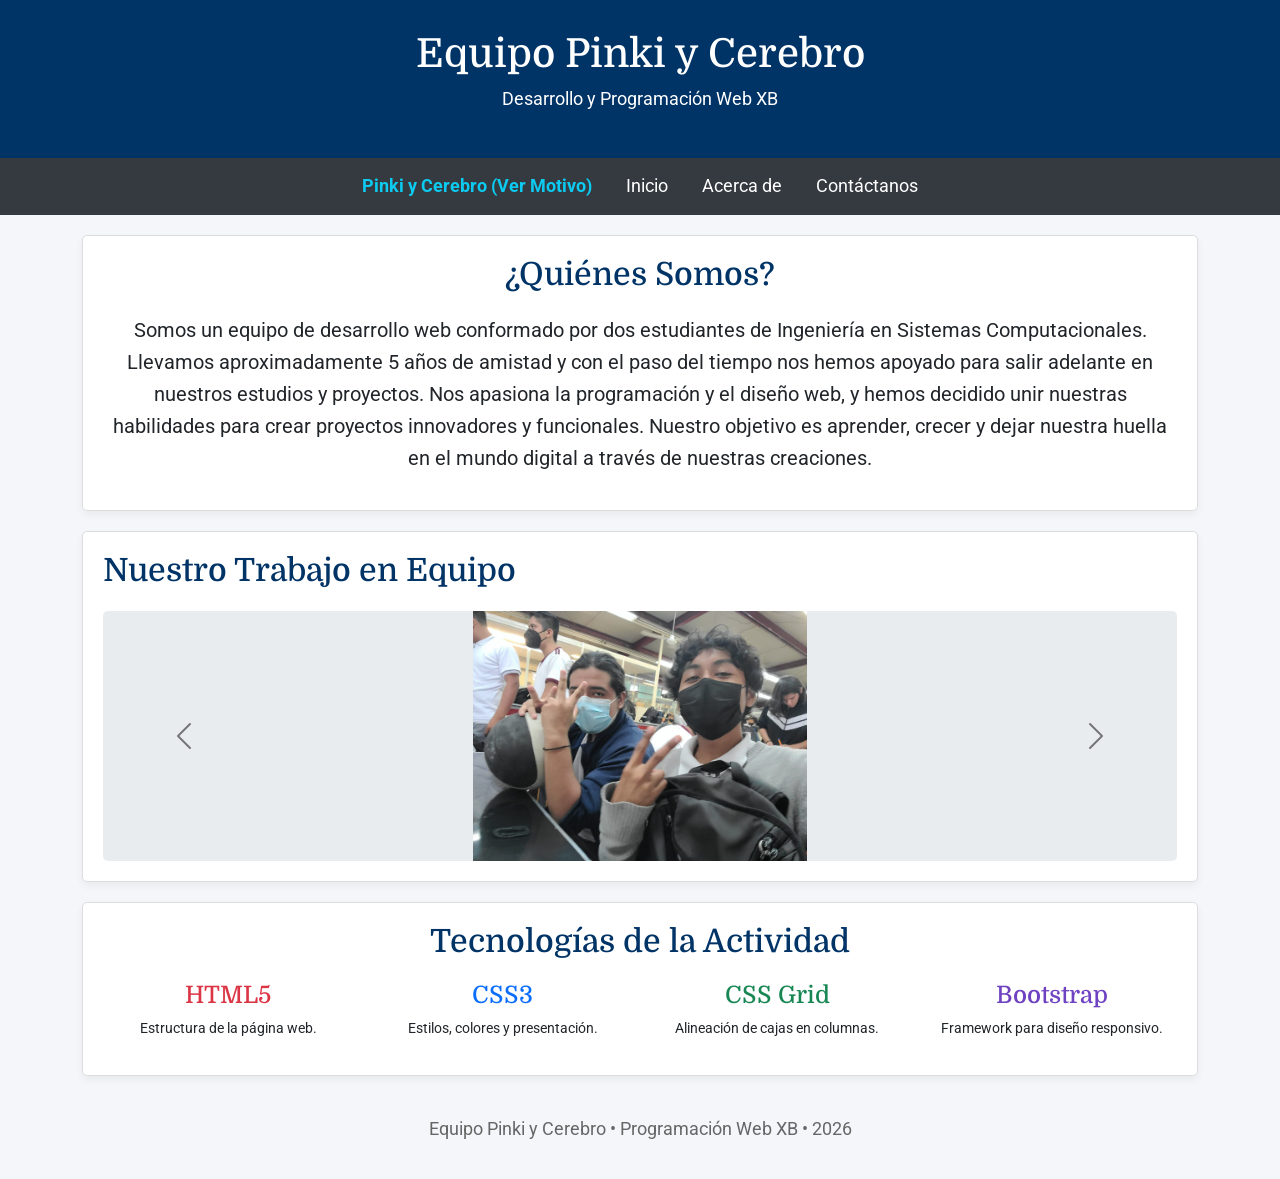
<file: index.html>
<!DOCTYPE html>
<html lang="es">
<head>
    <meta charset="UTF-8">
    <meta name="viewport" content="width=device-width, initial-scale=1.0">
    <title>Equipo Pinki y Cerebro | Inicio</title>
    <link rel="icon" href="images/logoEquipo.jpg" type="image/png">
    <link href="https://cdn.jsdelivr.net/npm/bootstrap@5.3.0/dist/css/bootstrap.min.css" rel="stylesheet">
    <link rel="stylesheet" href="css/estilos.css">
</head>
<body>

    <header>
        <h1>Equipo Pinki y Cerebro</h1>
        <p>Desarrollo y Programación Web XB</p>
    </header>

    <nav>
        <!-- Requisito: Enlazar con un Navbar-Brand, aquí lo ponemos como el primer enlace -->
        <a href="equipo.html" style="font-weight: bold; color: #0dcaf0;">Pinki y Cerebro (Ver Motivo)</a>
        <a href="index.html">Inicio</a>
        <a href="acerca.html">Acerca de</a>
        <a href="contacto.html">Contáctanos</a>
    </nav>

    <main class="container">
        <!-- Presentación del Equipo -->
        <section class="seccion-blanca text-center">
            <h2 class="margen-abajo">¿Quiénes Somos?</h2>
            <p class="fs-5" style="line-height: 1.6;">
                Somos un equipo de desarrollo web conformado por dos estudiantes de Ingeniería en Sistemas Computacionales.
                Llevamos aproximadamente 5 años de amistad y con el paso del tiempo nos hemos apoyado para salir adelante en nuestros estudios y proyectos. 
                Nos apasiona la programación y el diseño web, y hemos decidido unir nuestras habilidades para crear proyectos innovadores y funcionales. 
                Nuestro objetivo es aprender, crecer y dejar nuestra huella en el mundo digital a través de nuestras creaciones.
            </p>
        </section>
        <!-- Carrusel del Equipo -->
        <section class="seccion-blanca">
            <h2 class="margen-abajo">Nuestro Trabajo en Equipo</h2>
            <!-- Carrusel con botones -->
            <div id="carruselEquipo" class="carousel carousel-dark slide">
                <div class="carousel-inner">
                    <div class="carousel-item active">
                        <img src="images/amigos1.jpeg" class="d-block carrusel-foto" alt="Trabajo 1">
                    </div>
                    <div class="carousel-item">
                        <img src="images/amigos2.jpeg" class="d-block carrusel-foto" alt="Trabajo 2">
                    </div>
                    <div class="carousel-item">
                        <img src="images/amigos3.jpeg" class="d-block carrusel-foto" alt="Trabajo 3">
                    </div>
                    <div class="carousel-item">
                        <img src="images/amigos4.jpeg" class="d-block carrusel-foto" alt="Trabajo 4">
                    </div>
                    <div class="carousel-item">
                        <img src="images/amigos5.jpeg" class="d-block carrusel-foto" alt="Trabajo 5">
                    </div>
                </div>
                <button class="carousel-control-prev" type="button" data-bs-target="#carruselEquipo" data-bs-slide="prev">
                    <span class="carousel-control-prev-icon" aria-hidden="true"></span>
                </button>
                <button class="carousel-control-next" type="button" data-bs-target="#carruselEquipo" data-bs-slide="next">
                    <span class="carousel-control-next-icon" aria-hidden="true"></span>
                </button>
            </div>
        </section>

        <!-- Tecnologías usadas (Usando Grid de Bootstrap) -->
        <section class="seccion-blanca text-center">
            <h2 class="margen-abajo">Tecnologías de la Actividad</h2>
            <div class="row">
                <div class="col-md-3">
                    <h4 style="color: #dc3545;">HTML5</h4>
                    <p style="font-size: 0.9rem;">Estructura de la página web.</p>
                </div>
                <div class="col-md-3">
                    <h4 style="color: #0d6efd;">CSS3</h4>
                    <p style="font-size: 0.9rem;">Estilos, colores y presentación.</p>
                </div>
                <div class="col-md-3">
                    <h4 style="color: #198754;">CSS Grid</h4>
                    <p style="font-size: 0.9rem;">Alineación de cajas en columnas.</p>
                </div>
                <div class="col-md-3">
                    <h4 style="color: #6f42c1;">Bootstrap</h4>
                    <p style="font-size: 0.9rem;">Framework para diseño responsivo.</p>
                </div>
            </div>
        </section>
    </main>

    <footer>
        <p>Equipo Pinki y Cerebro &bull; Programación Web XB &bull; 2026</p>
    </footer>

    <script src="https://cdn.jsdelivr.net/npm/bootstrap@5.3.0/dist/js/bootstrap.bundle.min.js"></script>
</body>
</html>
</file>
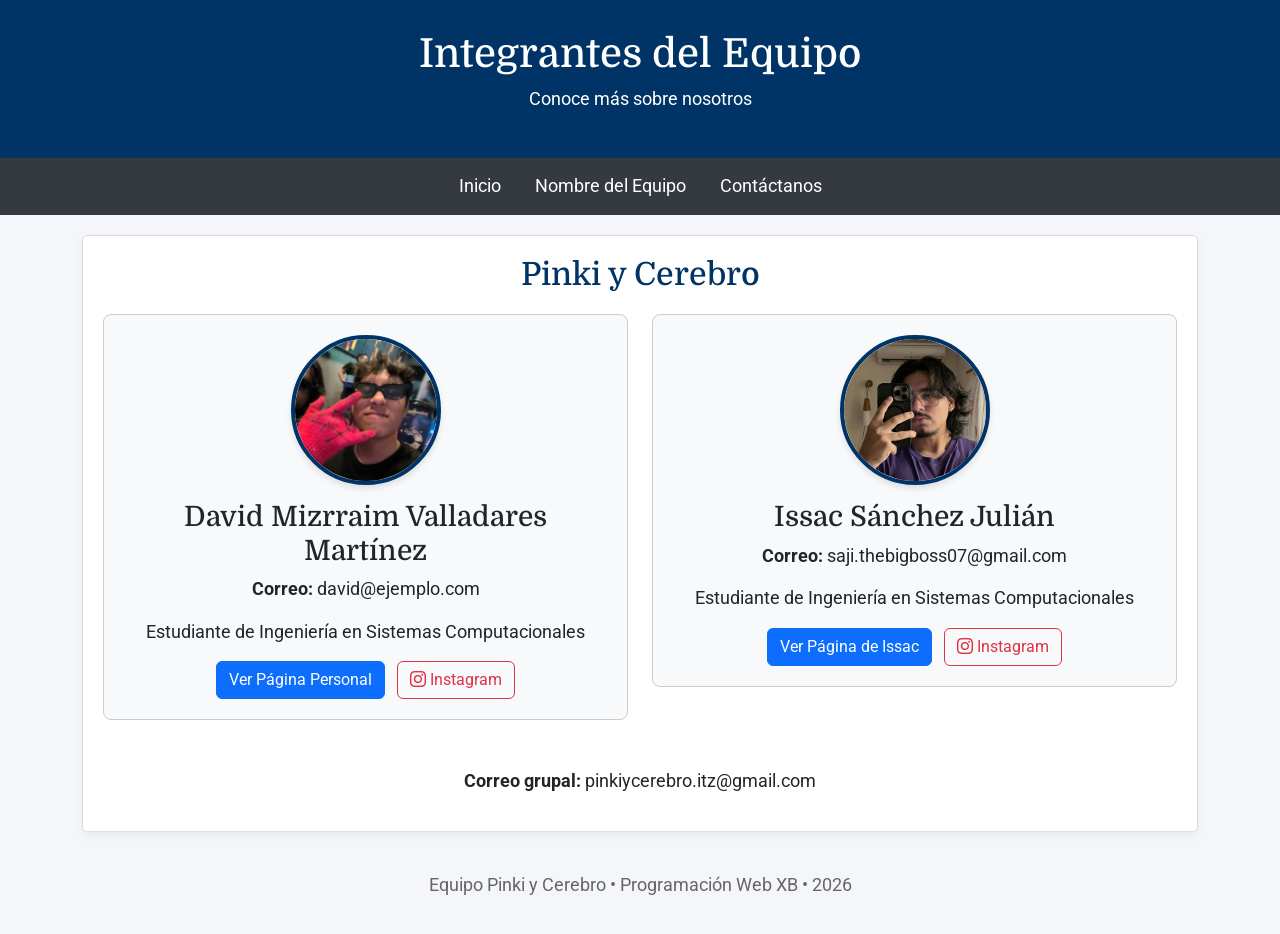
<file: acerca.html>
<!DOCTYPE html>
<html lang="es">
<head>
    <meta charset="UTF-8">
    <meta name="viewport" content="width=device-width, initial-scale=1.0">
    <title>Integrantes | Pinki y Cerebro</title>
    <link rel="icon" href="images/logoEquipo.jpg" type="image/png">
    <link href="https://cdn.jsdelivr.net/npm/bootstrap@5.3.0/dist/css/bootstrap.min.css" rel="stylesheet">
    <link rel="stylesheet" href="https://cdn.jsdelivr.net/npm/bootstrap-icons@1.11.3/font/bootstrap-icons.min.css">
    <link rel="stylesheet" href="css/estilos.css">
</head>
<body>

    <header>
        <h1>Integrantes del Equipo</h1>
        <p>Conoce más sobre nosotros</p>
    </header>

    <nav>
        <a href="index.html">Inicio</a>
        <a href="equipo.html">Nombre del Equipo</a>
        <a href="contacto.html">Contáctanos</a>
    </nav>

    <main class="container">
        <section class="seccion-blanca">
            <h2 class="text-center margen-abajo">Pinki y Cerebro</h2>
            
            <div class="row text-center">
                <!-- Tarjeta de David -->
                <div class="col-md-6 mb-4">
                    <div style="border: 1px solid #ccc; padding: 20px; border-radius: 8px; background-color: #f8f9fa;">
                        <img src="images/yomero.jpeg" alt="Foto de David" class="foto-perfil mb-3" style="width: 150px; height: 150px; object-fit: cover; border-radius: 50%;">
                        
                        <h3>David Mizrraim Valladares Martínez</h3>
                        <p><strong>Correo:</strong> david@ejemplo.com</p>
                        <p>Estudiante de Ingeniería en Sistemas Computacionales</p>
                        <div class="mt-3">
                            <a href="personalDavid.html" class="btn btn-primary me-2">Ver Página Personal</a>
                            <a href="https://www.instagram.com/david._2924?xtok=bWdsNjhjcTZvajNr" target="_blank" class="btn btn-outline-danger" title="Instagram">
                                <i class="bi bi-instagram"></i> Instagram
                            </a>
                        </div>
                    </div>
                </div>

                <!-- Tarjeta de Issac -->
                <div class="col-md-6 mb-4">
                    <div style="border: 1px solid #ccc; padding: 20px; border-radius: 8px; background-color: #f8f9fa;">
                        <!-- Foto de Issac -->
                        <img src="images/ingeSAJI.jpeg" alt="Foto de Issac" class="foto-perfil mb-3" style="width: 150px; height: 150px; object-fit: cover; border-radius: 50%;">
                        <h3>Issac Sánchez Julián</h3>
                        <p><strong>Correo:</strong> saji.thebigboss07@gmail.com</p>
                        <p>Estudiante de Ingeniería en 
                            Sistemas Computacionales</p>
                        
                        <div class="mt-3">
                            <a href="personalIssac.html" class="btn btn-primary me-2">Ver Página de Issac</a>
                            <a href="https://www.instagram.com/void_isj.dev/" target="_blank" class="btn btn-outline-danger" title="Instagram">
                                <i class="bi bi-instagram"></i> Instagram
                            </a>
                        </div>
                    </div>
                </div>
            </div>
            
            <div class="text-center mt-4">
                <p><strong>Correo grupal:</strong> pinkiycerebro.itz@gmail.com</p>
            </div>
        </section>
    </main>

    <footer>
        <p>Equipo Pinki y Cerebro &bull; Programación Web XB &bull; 2026</p>
    </footer>

    <script src="https://cdn.jsdelivr.net/npm/bootstrap@5.3.0/dist/js/bootstrap.bundle.min.js"></script>
</body>
</html>
</file>
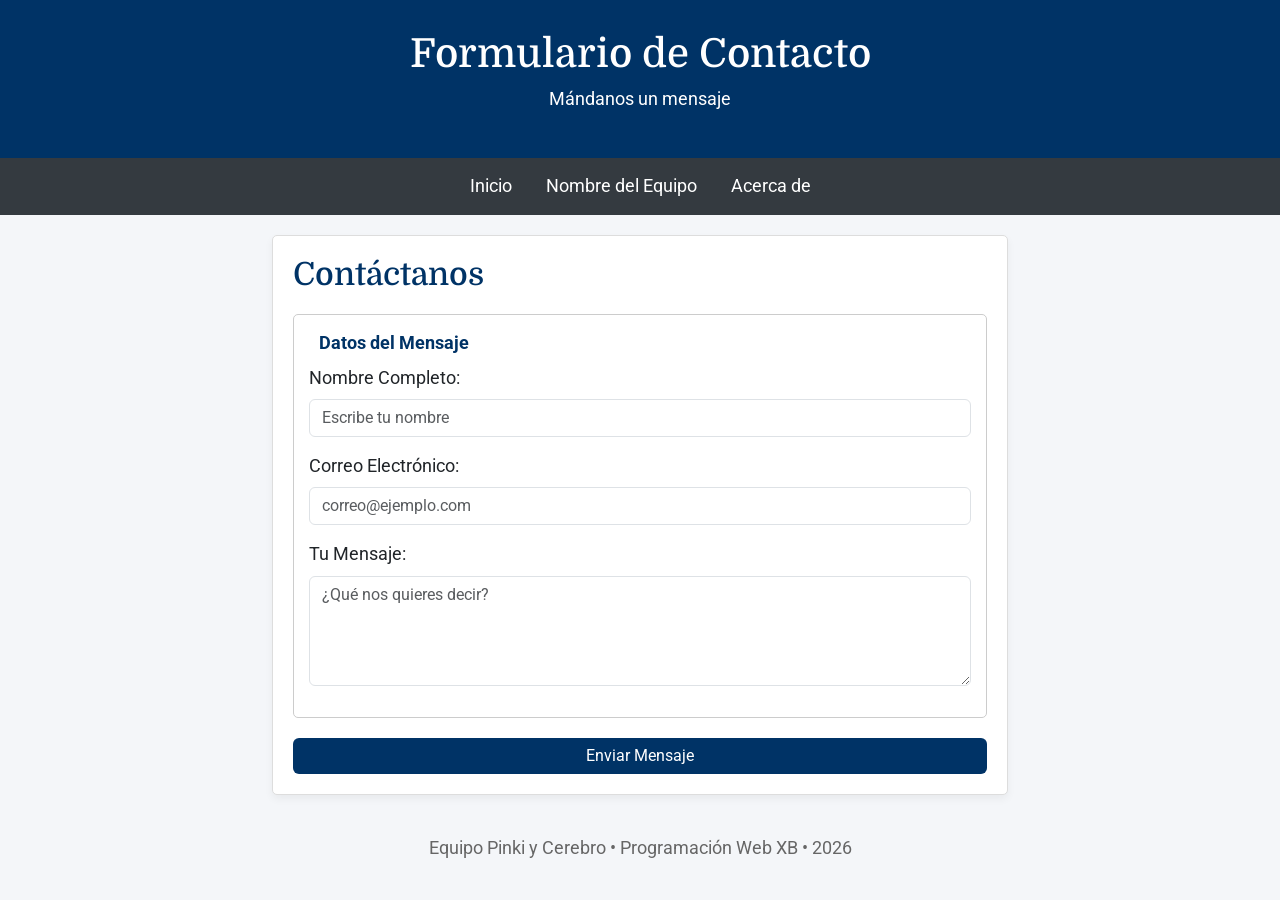
<file: contacto.html>
<!DOCTYPE html>
<html lang="es">
<head>
    <meta charset="UTF-8">
    <meta name="viewport" content="width=device-width, initial-scale=1.0">
    <title>Contacto | Pinki y Cerebro</title>
    <link rel="icon" href="images/logoEquipo.jpg" type="image/png">
    <link href="https://cdn.jsdelivr.net/npm/bootstrap@5.3.0/dist/css/bootstrap.min.css" rel="stylesheet">
    <link rel="stylesheet" href="css/estilos.css">
</head>
<body>

    <header>
        <h1>Formulario de Contacto</h1>
        <p>Mándanos un mensaje</p>
    </header>

    <nav>
        <a href="index.html">Inicio</a>
        <a href="equipo.html">Nombre del Equipo</a>
        <a href="acerca.html">Acerca de</a>
    </nav>

    <main class="container">
        <!-- Centramos el formulario usando grid de Bootstrap -->
        <div class="row justify-content-center">
            <div class="col-md-8">
                <section class="seccion-blanca">
                    <h2 class="margen-abajo">Contáctanos</h2>
                    
                    <form action="#" method="POST">
                        <fieldset style="border: 1px solid #ccc; padding: 15px; border-radius: 5px; margin-bottom: 20px;">
                            <legend style="font-size: 1.1rem; font-weight: bold; width: auto; padding: 0 10px; color: #003366;">Datos del Mensaje</legend>
                            
                            <div class="mb-3">
                                <label for="nombre" class="form-label">Nombre Completo:</label>
                                <input type="text" class="form-control" id="nombre" name="nombre" placeholder="Escribe tu nombre" required>
                            </div>

                            <div class="mb-3">
                                <label for="correo" class="form-label">Correo Electrónico:</label>
                                <input type="email" class="form-control" id="correo" name="correo" placeholder="correo@ejemplo.com" required>
                            </div>

                            <div class="mb-3">
                                <label for="mensaje" class="form-label">Tu Mensaje:</label>
                                <textarea class="form-control" id="mensaje" name="mensaje" rows="4" placeholder="¿Qué nos quieres decir?" required></textarea>
                            </div>
                        </fieldset>

                        <button type="submit" class="btn btn-primary" style="background-color: #003366; border: none; width: 100%;">Enviar Mensaje</button>
                    </form>
                </section>
            </div>
        </div>
    </main>

    <footer>
        <p>Equipo Pinki y Cerebro &bull; Programación Web XB &bull; 2026</p>
    </footer>

</body>
</html>
</file>
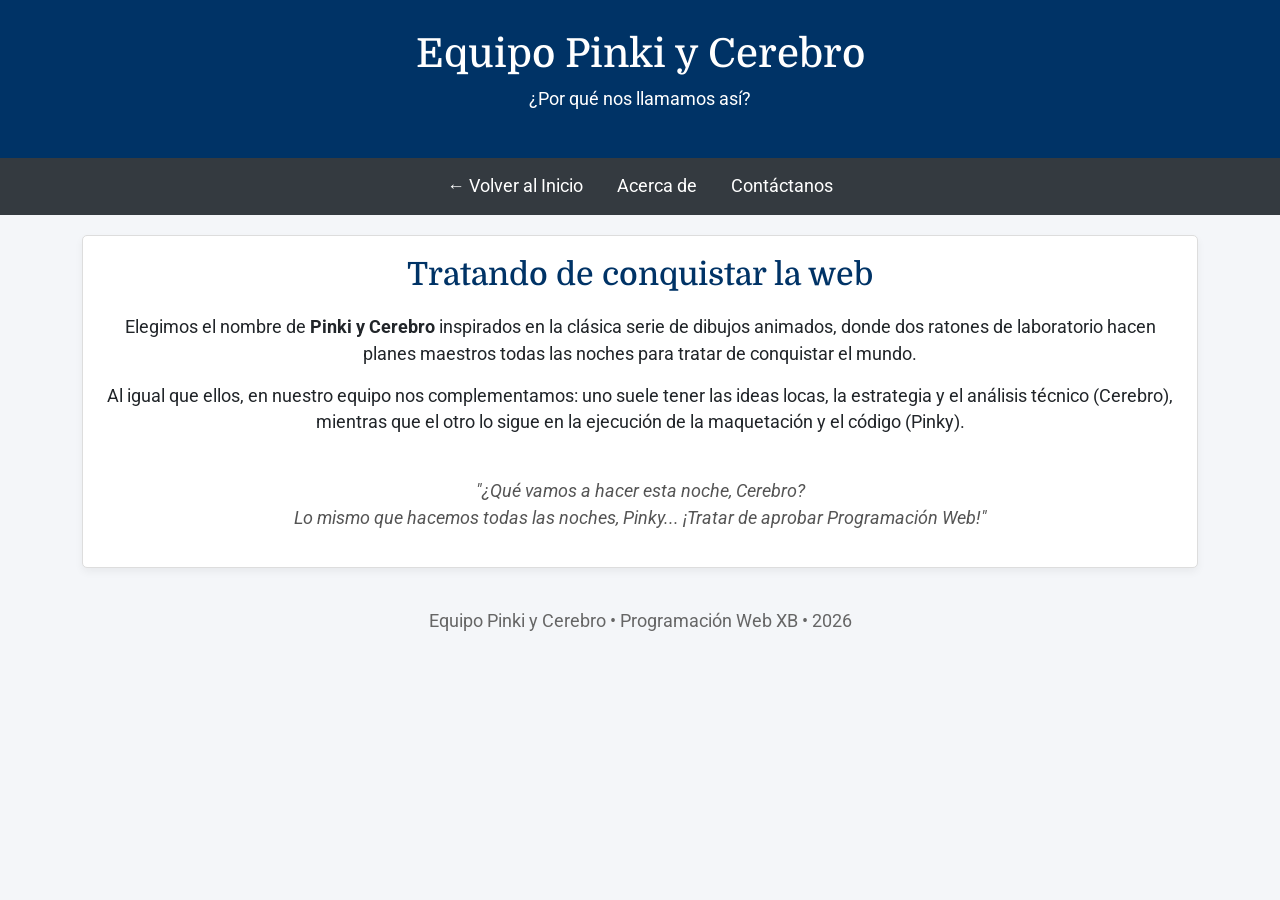
<file: equipo.html>
<!DOCTYPE html>
<html lang="es">
<head>
    <meta charset="UTF-8">
    <meta name="viewport" content="width=device-width, initial-scale=1.0">
    <title>Motivo del Nombre | Pinki y Cerebro</title>
    <link rel="icon" href="images/logoEquipo.jpg" type="image/png">
    <link href="https://cdn.jsdelivr.net/npm/bootstrap@5.3.0/dist/css/bootstrap.min.css" rel="stylesheet">
    <link rel="stylesheet" href="css/estilos.css">
</head>
<body>

    <header>
        <h1>Equipo Pinki y Cerebro</h1>
        <p>¿Por qué nos llamamos así?</p>
    </header>

    <nav>
        <a href="index.html">← Volver al Inicio</a>
        <a href="acerca.html">Acerca de</a>
        <a href="contacto.html">Contáctanos</a>
    </nav>

    <main class="container">
        <section class="seccion-blanca text-center">
            <h2 class="margen-abajo">Tratando de conquistar la web</h2>
            <p>Elegimos el nombre de <strong>Pinki y Cerebro</strong> inspirados en la clásica serie de dibujos animados, donde dos ratones de laboratorio hacen planes maestros todas las noches para tratar de conquistar el mundo.</p>
            <p>Al igual que ellos, en nuestro equipo nos complementamos: uno suele tener las ideas locas, la estrategia y el análisis técnico (Cerebro), mientras que el otro lo sigue en la ejecución de la maquetación y el código (Pinky).</p>
            <br>
            <p style="font-style: italic; color: #555;">"¿Qué vamos a hacer esta noche, Cerebro?<br>Lo mismo que hacemos todas las noches, Pinky... ¡Tratar de aprobar Programación Web!"</p>
        </section>
    </main>

    <footer>
        <p>Equipo Pinki y Cerebro &bull; Programación Web XB &bull; 2026</p>
    </footer>

</body>
</html>
</file>
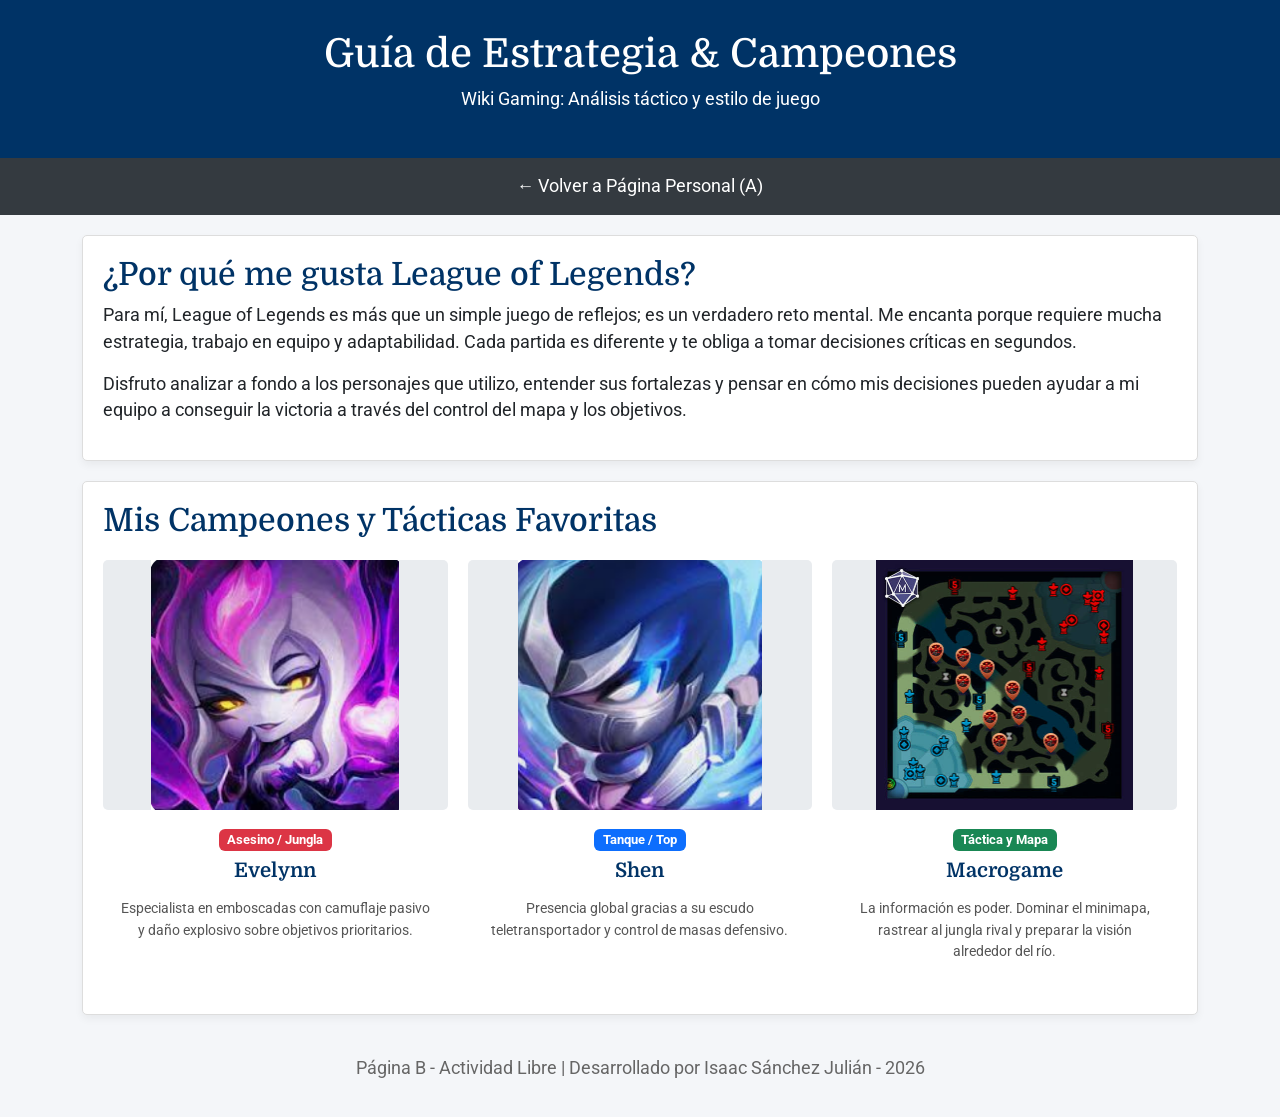
<file: libre.html>
<!DOCTYPE html>
<html lang="es">
<head>
    <meta charset="UTF-8">
    <meta name="viewport" content="width=device-width, initial-scale=1.0">
    <title>Catálogo de Campeones | Libre</title>
    <!-- Bootstrap básico y tu CSS -->
    <link href="https://cdn.jsdelivr.net/npm/bootstrap@5.3.0/dist/css/bootstrap.min.css" rel="stylesheet">
    <link rel="stylesheet" href="css/estilos.css">
</head>
<body>

    <header>
        <h1>Guía de Estrategia & Campeones</h1>
        <p>Wiki Gaming: Análisis táctico y estilo de juego</p>
    </header>

    <nav>
        <a href="personal.html">← Volver a Página Personal (A)</a>
    </nav>

    <main class="container">

        <!-- NUEVA SECCIÓN: Por qué te gusta -->
        <section class="seccion-blanca">
            <h2 style="color: #003366;">¿Por qué me gusta League of Legends?</h2>
            <p>Para mí, League of Legends es más que un simple juego de reflejos; es un verdadero reto mental. Me encanta porque requiere mucha estrategia, trabajo en equipo y adaptabilidad. Cada partida es diferente y te obliga a tomar decisiones críticas en segundos.</p>
            <p>Disfruto analizar a fondo a los personajes que utilizo, entender sus fortalezas y pensar en cómo mis decisiones pueden ayudar a mi equipo a conseguir la victoria a través del control del mapa y los objetivos.</p>
        </section>

        <!-- SECCIÓN ORIGINAL: Campeones (Conservada) -->
        <section class="seccion-blanca">
            <h2 class="margen-abajo">Mis Campeones y Tácticas Favoritas</h2>
            
            <div class="mi-grid-fotos">
                <div class="foto-caja">
                    <img src="images/eve.png" class="carrusel-foto" alt="Evelynn">
                    <div style="padding: 15px; text-align: center;">
                        <span class="badge bg-danger mb-2">Asesino / Jungla</span>
                        <h5 class="titulo-pasatiempo">Evelynn</h5>
                        <p style="font-size: 0.9rem; color: #555;">Especialista en emboscadas con camuflaje pasivo y daño explosivo sobre objetivos prioritarios.</p>
                    </div>
                </div>

                <div class="foto-caja">
                    <img src="images/shen.png" class="carrusel-foto" alt="Shen">
                    <div style="padding: 15px; text-align: center;">
                        <span class="badge bg-primary mb-2">Tanque / Top</span>
                        <h5 class="titulo-pasatiempo">Shen</h5>
                        <p style="font-size: 0.9rem; color: #555;">Presencia global gracias a su escudo teletransportador y control de masas defensivo.</p>
                    </div>
                </div>

                <div class="foto-caja">
                    <img src="images/visiónctrl.jpeg" class="carrusel-foto" alt="Macrogame">
                    <div style="padding: 15px; text-align: center;">
                        <span class="badge bg-success mb-2">Táctica y Mapa</span>
                        <h5 class="titulo-pasatiempo">Macrogame</h5>
                        <p style="font-size: 0.9rem; color: #555;">La información es poder. Dominar el minimapa, rastrear al jungla rival y preparar la visión alrededor del río.</p>
                    </div>
                </div>
            </div>
        </section>

    </main>

    <footer>
        <p>Página B - Actividad Libre | Desarrollado por Isaac Sánchez Julián - 2026</p>
    </footer>

</body>
</html>
</file>
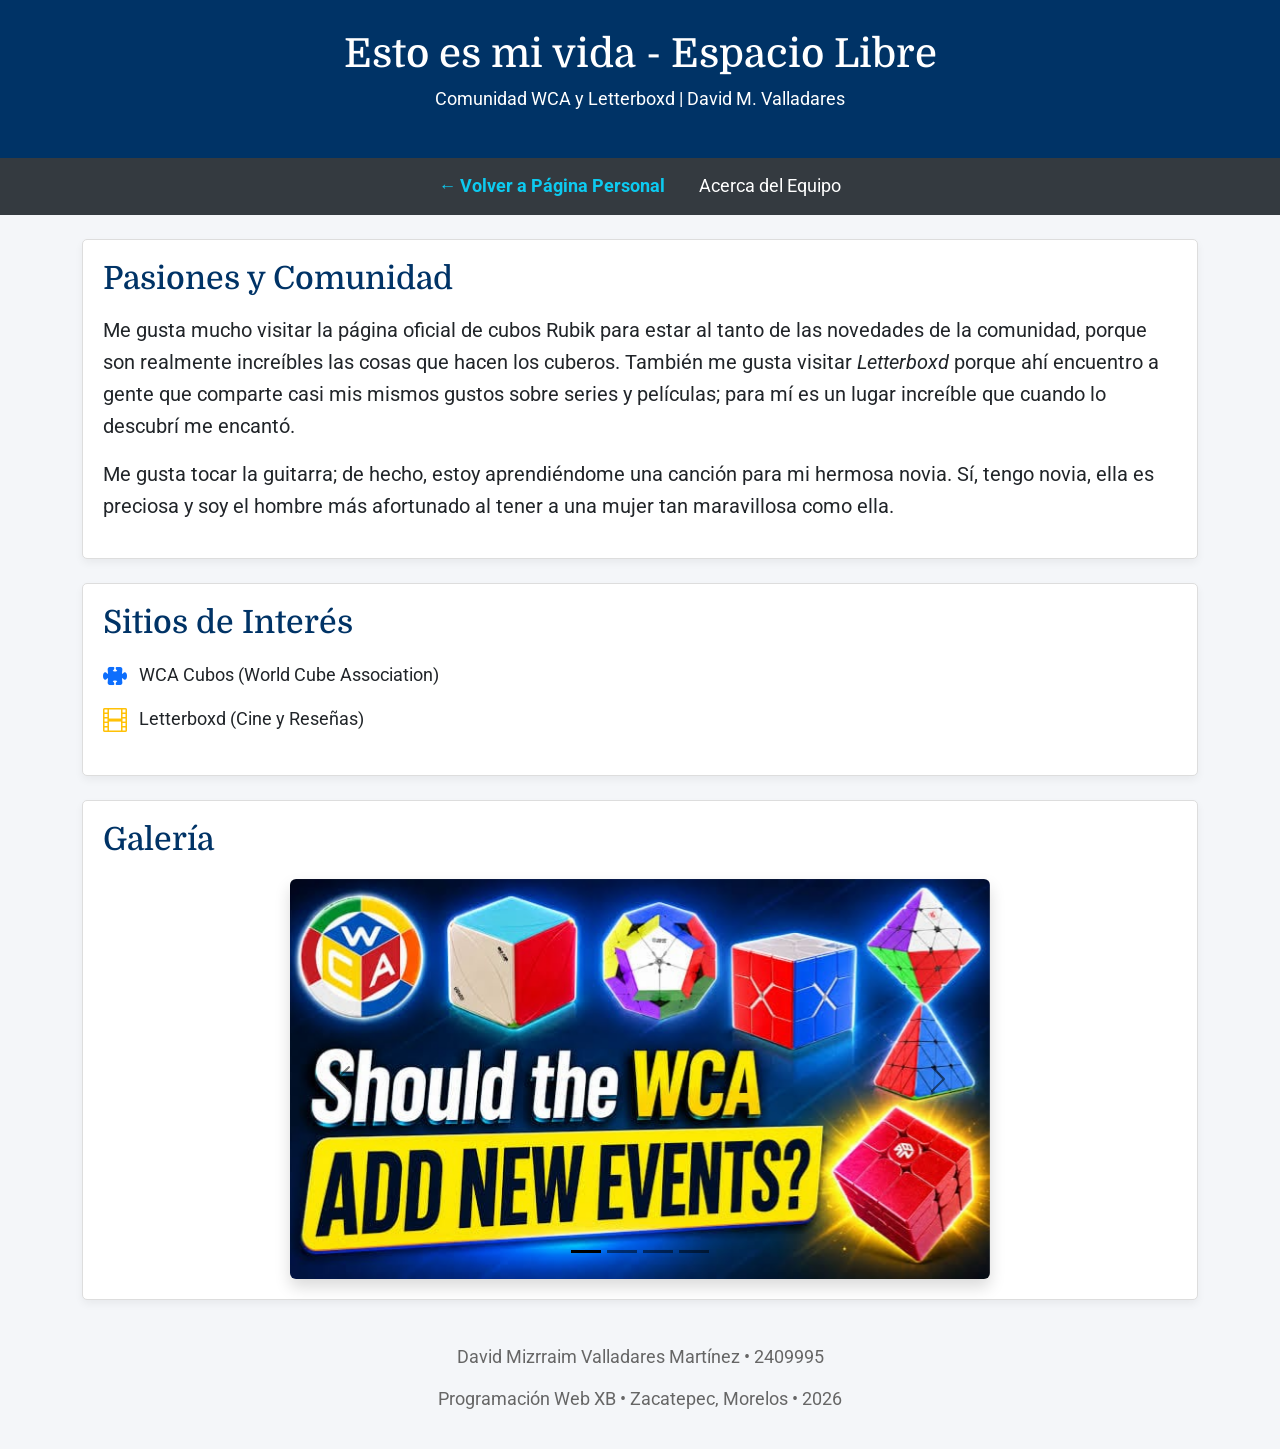
<file: libreDavid.html>
<!DOCTYPE html>
<html lang="es">

<head>
  <meta charset="utf-8">
  <meta name="viewport" content="width=device-width, initial-scale=1">
  <title>Página Libre | David</title>
  <link rel="icon" href="images/logoEquipo.jpg" type="image/png">
  <!-- Bootstrap 5 CSS CDN -->
  <link href="https://cdn.jsdelivr.net/npm/bootstrap@5.3.0/dist/css/bootstrap.min.css" rel="stylesheet">
  <link rel="stylesheet" href="https://cdn.jsdelivr.net/npm/bootstrap-icons@1.11.3/font/bootstrap-icons.min.css">
  <link rel="stylesheet" href="css/estilos.css">
  <style>
    /* Estilos personalizados para ajustar el tamaño del carrusel */
    .carousel-container {
      max-width: 700px;
      margin: 0 auto;
    }

    .carousel-item img {
      height: 400px;
      object-fit: cover;
    }
  </style>
</head>

<body>

  <!-- Header y Barra de Navegación -->
  <header>
    <h1>Esto es mi vida - Espacio Libre</h1>
    <p>Comunidad WCA y Letterboxd | David M. Valladares</p>
  </header>

  <nav>
    <a href="personalDavid.html" style="color: #0dcaf0; font-weight: bold;">← Volver a Página Personal</a>
    <a href="acerca.html">Acerca del Equipo</a>
  </nav>

  <!-- Contenido Principal -->
  <main class="container my-4">

    <!-- Apartado de Texto Personal -->
    <section class="seccion-blanca mb-4">
      <h2 style="color: #003366;" class="mb-3">Pasiones y Comunidad</h2>
      <p class="fs-5" style="line-height: 1.6;">
        Me gusta mucho visitar la página oficial de cubos Rubik para estar al tanto de las novedades de la comunidad,
        porque son realmente increíbles las cosas que hacen los cuberos. También me gusta visitar <em>Letterboxd</em>
        porque ahí encuentro a gente que comparte casi mis mismos gustos sobre series y películas; para mí es un lugar
        increíble que cuando lo descubrí me encantó.
      </p>
      <p class="fs-5" style="line-height: 1.6;">
        Me gusta tocar la guitarra; de hecho, estoy aprendiéndome una canción para mi hermosa novia. Sí, tengo novia,
        ella es preciosa y soy el hombre más afortunado al tener a una mujer tan maravillosa como ella.
      </p>
    </section>

    <!-- Enlaces externos favoritos -->
    <section class="seccion-blanca mb-4">
      <h2 style="color: #003366;" class="mb-3">Sitios de Interés</h2>
      <ul class="list-unstyled">
        <li class="mb-2">
          <a href="https://www.worldcubeassociation.org" target="_blank" class="text-decoration-none text-dark">
            <i class="bi bi-puzzle-fill text-primary fs-4 me-2" style="vertical-align: middle;"></i> WCA Cubos (World
            Cube Association)
          </a>
        </li>
        <li class="mb-2">
          <a href="https://letterboxd.com" target="_blank" class="text-decoration-none text-dark">
            <i class="bi bi-film text-warning fs-4 me-2" style="vertical-align: middle;"></i> Letterboxd (Cine y
            Reseñas)
          </a>
        </li>
      </ul>
    </section>

    <!-- Carrusel de Imágenes -->
    <section class="seccion-blanca mb-4">
      <h2 class="margen-abajo">Galería</h2>
      <div class="carousel-container">
        <div id="miCarrusel" class="carousel carousel-dark slide shadow rounded overflow-hidden"
          data-bs-ride="carousel">
          <div class="carousel-indicators">
            <button type="button" data-bs-target="#miCarrusel" data-bs-slide-to="0" class="active" aria-current="true"
              aria-label="Slide 1"></button>
            <button type="button" data-bs-target="#miCarrusel" data-bs-slide-to="1" aria-label="Slide 2"></button>
            <button type="button" data-bs-target="#miCarrusel" data-bs-slide-to="2" aria-label="Slide 3"></button>
            <button type="button" data-bs-target="#miCarrusel" data-bs-slide-to="3" aria-label="Slide 4"></button>
          </div>
          <div class="carousel-inner">
            <div class="carousel-item active">
              <img src="images/wca.jpeg" class="d-block w-100" alt="Imagen 1">
            </div>
            <div class="carousel-item">
              <img src="images/minovia.jpeg" class="d-block w-100" alt="Imagen 2">
            </div>
            <div class="carousel-item">
              <img src="images/guitarra.jpeg" class="d-block w-100" alt="Imagen 3">
            </div>
            <div class="carousel-item">
              <img src="images/box.jpeg" class="d-block w-100" alt="Imagen 4">
            </div>
          </div>
          <button class="carousel-control-prev" type="button" data-bs-target="#miCarrusel" data-bs-slide="prev">
            <span class="carousel-control-prev-icon" aria-hidden="true"></span>
            <span class="visually-hidden">Anterior</span>
          </button>
          <button class="carousel-control-next" type="button" data-bs-target="#miCarrusel" data-bs-slide="next">
            <span class="carousel-control-next-icon" aria-hidden="true"></span>
            <span class="visually-hidden">Siguiente</span>
          </button>
        </div>
      </div>
    </section>

  </main>

  <!-- Pie de página -->
  <footer>
    <p>David Mizrraim Valladares Martínez &bull; 2409995</p>
    <p>Programación Web XB &bull; Zacatepec, Morelos &bull; 2026</p>
  </footer>

  <!-- Bootstrap 5 JS Bundle CDN -->
  <script src="https://cdn.jsdelivr.net/npm/bootstrap@5.3.0/dist/js/bootstrap.bundle.min.js"></script>
</body>

</html>
</file>
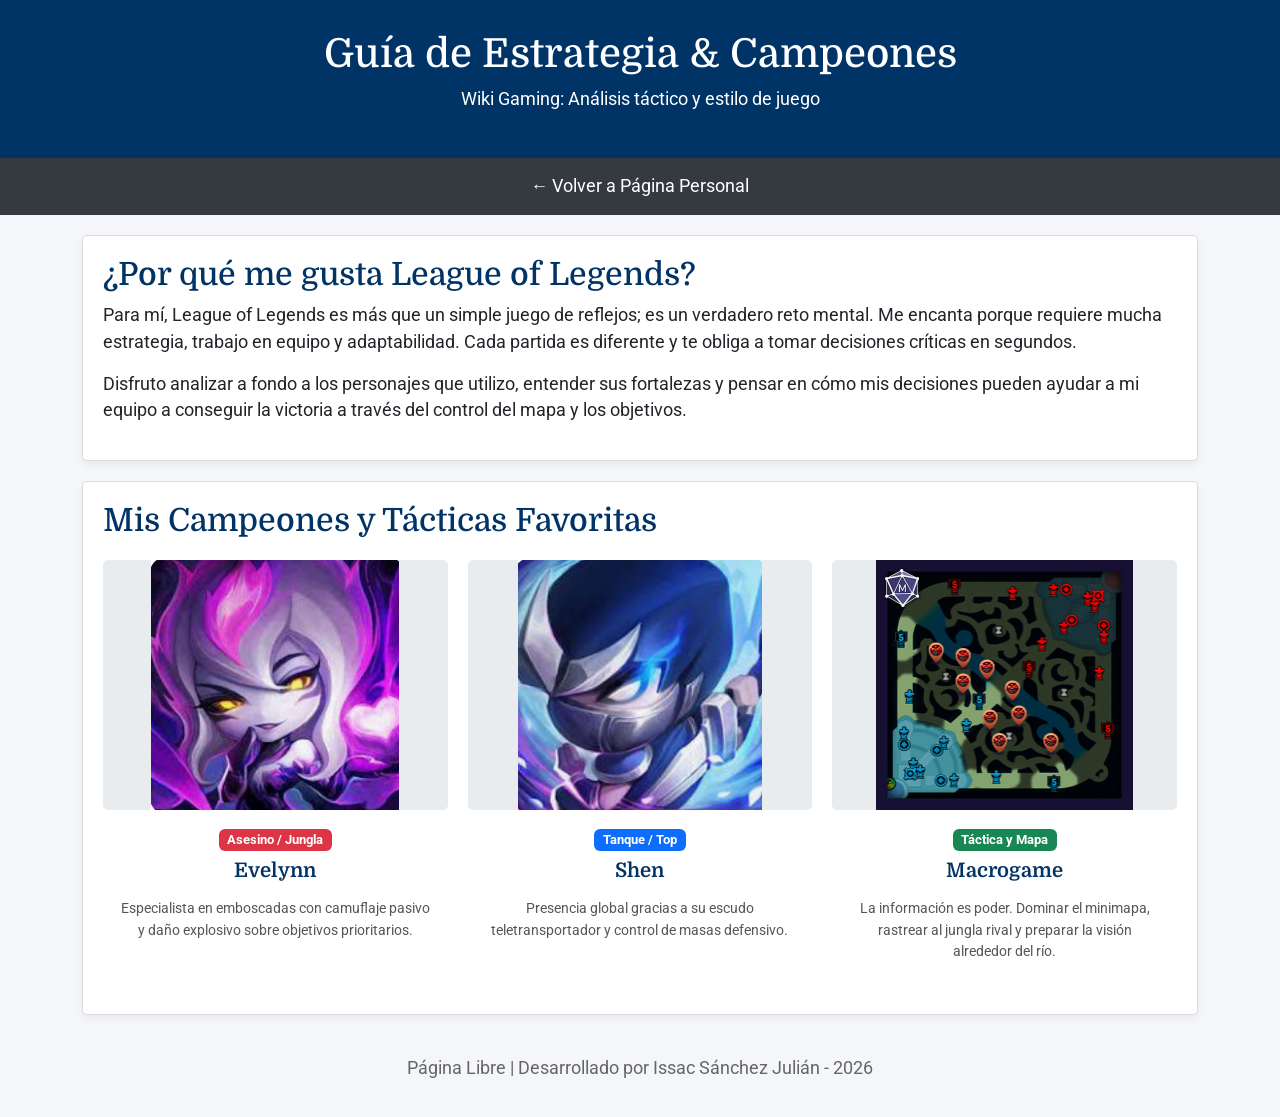
<file: libreIssac.html>
<!DOCTYPE html>
<html lang="es">
<head>
    <meta charset="UTF-8">
    <meta name="viewport" content="width=device-width, initial-scale=1.0">
    <title>Catálogo de Campeones | Libre</title>
    <link rel="icon" href="images/logoEquipo.jpg" type="image/png">
    <!-- Bootstrap básico y el CSS -->
    <link href="https://cdn.jsdelivr.net/npm/bootstrap@5.3.0/dist/css/bootstrap.min.css" rel="stylesheet">
    <link rel="stylesheet" href="css/estilos.css">
</head>
<body>

    <header>
        <h1>Guía de Estrategia & Campeones</h1>
        <p>Wiki Gaming: Análisis táctico y estilo de juego</p>
    </header>

    <nav>
        <a href="personalIssac.html">← Volver a Página Personal</a>
    </nav>

    <main class="container">

        <!-- Sección: Por qué me gusta -->
        <section class="seccion-blanca">
            <h2 style="color: #003366;">¿Por qué me gusta League of Legends?</h2>
            <p>Para mí, League of Legends es más que un simple juego de reflejos; es un verdadero reto mental. Me encanta porque requiere mucha estrategia, trabajo en equipo y adaptabilidad. Cada partida es diferente y te obliga a tomar decisiones críticas en segundos.</p>
            <p>Disfruto analizar a fondo a los personajes que utilizo, entender sus fortalezas y pensar en cómo mis decisiones pueden ayudar a mi equipo a conseguir la victoria a través del control del mapa y los objetivos.</p>
        </section>

        <!-- Sección: Campeones -->
        <section class="seccion-blanca">
            <h2 class="margen-abajo">Mis Campeones y Tácticas Favoritas</h2>
            
            <div class="mi-grid-fotos">
                <div class="foto-caja">
                    <img src="images/eve.png" class="carrusel-foto" alt="Evelynn">
                    <div style="padding: 15px; text-align: center;">
                        <span class="badge bg-danger mb-2">Asesino / Jungla</span>
                        <h5 class="titulo-pasatiempo">Evelynn</h5>
                        <p style="font-size: 0.9rem; color: #555;">Especialista en emboscadas con camuflaje pasivo y daño explosivo sobre objetivos prioritarios.</p>
                    </div>
                </div>

                <div class="foto-caja">
                    <img src="images/shen.png" class="carrusel-foto" alt="Shen">
                    <div style="padding: 15px; text-align: center;">
                        <span class="badge bg-primary mb-2">Tanque / Top</span>
                        <h5 class="titulo-pasatiempo">Shen</h5>
                        <p style="font-size: 0.9rem; color: #555;">Presencia global gracias a su escudo teletransportador y control de masas defensivo.</p>
                    </div>
                </div>

                <div class="foto-caja">
                    <img src="images/visiónctrl.jpeg" class="carrusel-foto" alt="Macrogame">
                    <div style="padding: 15px; text-align: center;">
                        <span class="badge bg-success mb-2">Táctica y Mapa</span>
                        <h5 class="titulo-pasatiempo">Macrogame</h5>
                        <p style="font-size: 0.9rem; color: #555;">La información es poder. Dominar el minimapa, rastrear al jungla rival y preparar la visión alrededor del río.</p>
                    </div>
                </div>
            </div>
        </section>

    </main>

    <footer>
        <p>Página Libre | Desarrollado por Issac Sánchez Julián - 2026</p>
    </footer>

</body>
</html>
</file>
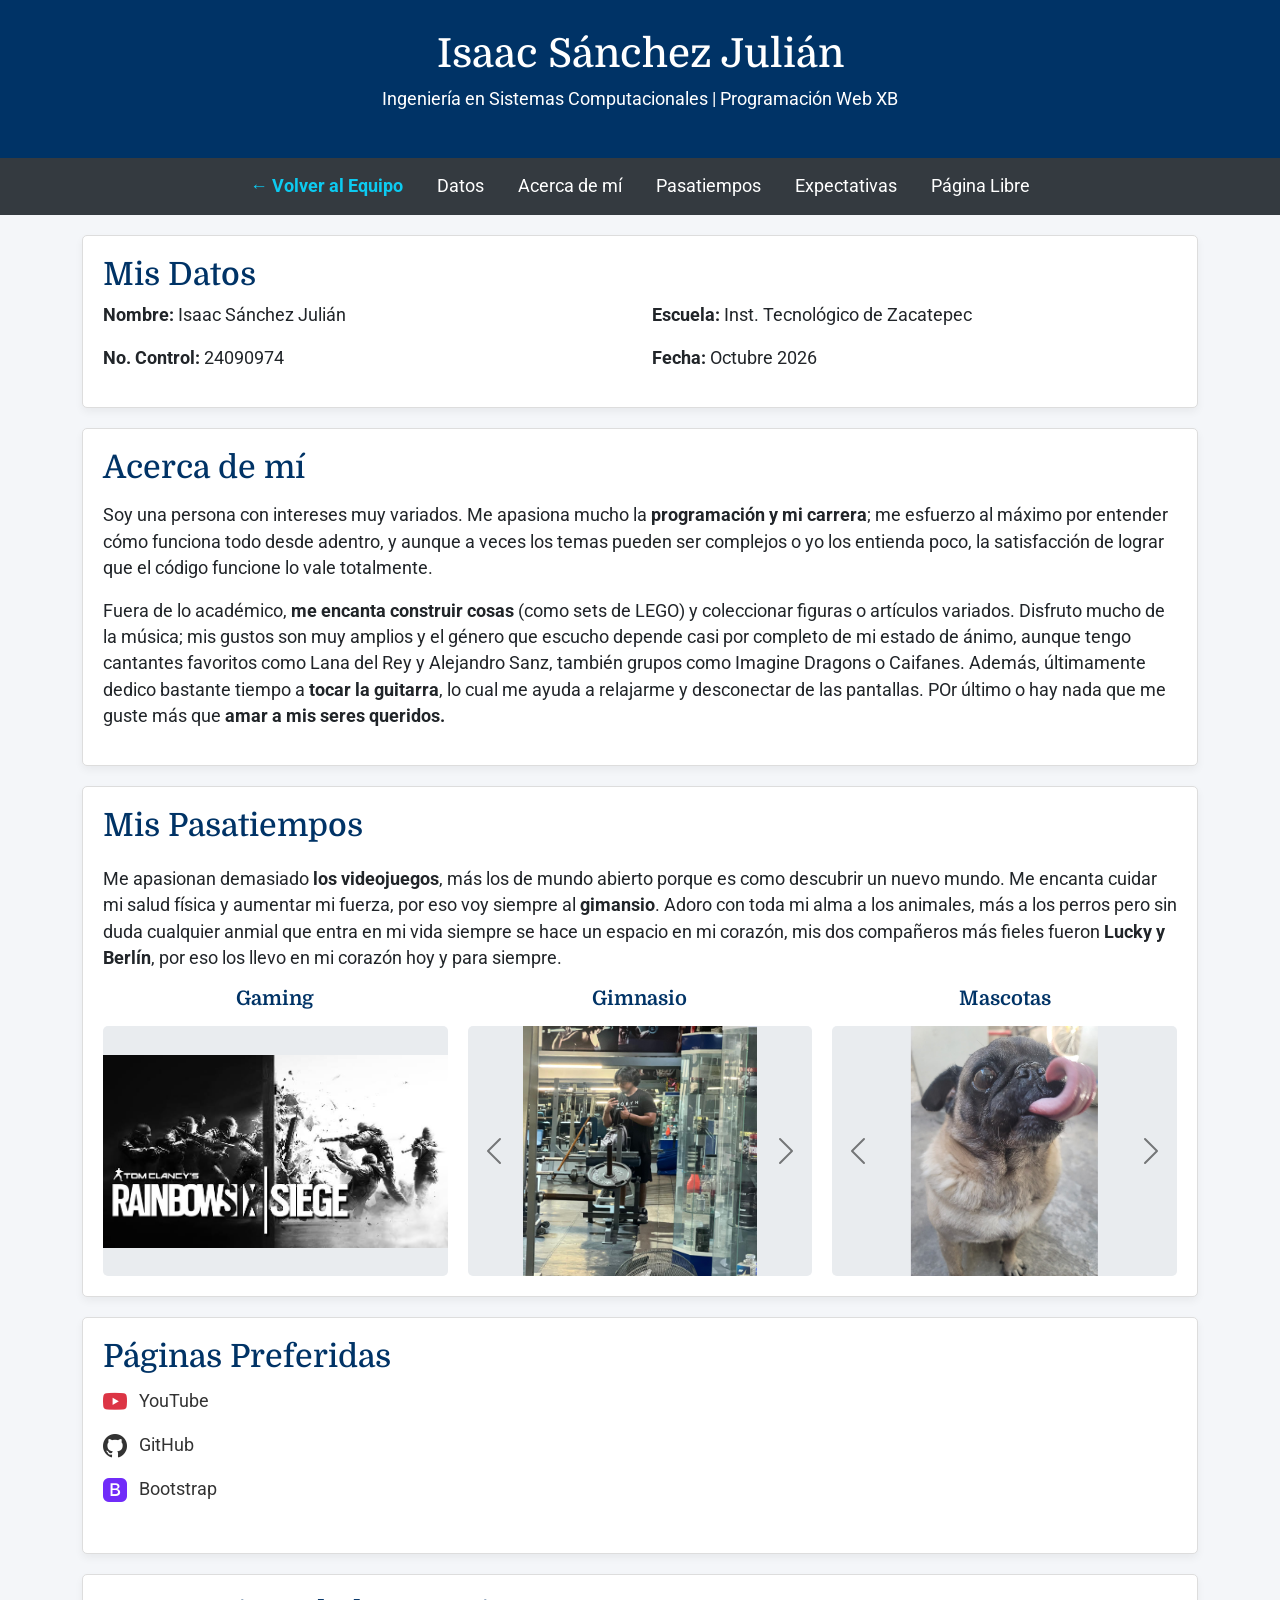
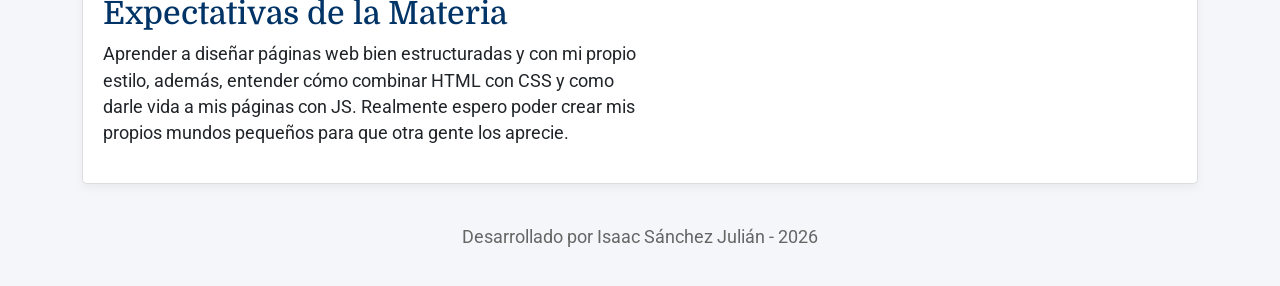
<file: personal.html>
<!DOCTYPE html>
<html lang="es">

<head>
    <meta charset="UTF-8">
    <meta name="viewport" content="width=device-width, initial-scale=1.0">
    <title>Página Personal | Isaac</title>

    <!-- Bootstrap básico (CSS) -->
    <link href="https://cdn.jsdelivr.net/npm/bootstrap@5.3.0/dist/css/bootstrap.min.css" rel="stylesheet">

    <link rel="stylesheet" href="https://cdn.jsdelivr.net/npm/bootstrap-icons@1.11.3/font/bootstrap-icons.min.css">
    <!-- ARCHIVO CSS EXTERNO -->
    <link rel="stylesheet" href="css/estilos.css">
</head>

<body>

    <header>
        <h1>Isaac Sánchez Julián</h1>
        <p>Ingeniería en Sistemas Computacionales | Programación Web XB</p>
    </header>

    <nav>
        <!-- NUEVO: Botón para regresar a la página del equipo -->
        <a href="index.html" style="color: #0dcaf0; font-weight: bold;">← Volver al Equipo</a>

        <a href="#datos">Datos</a>
        <a href="#sobre-mi">Acerca de mí</a>
        <a href="#pasatiempos">Pasatiempos</a>
        <a href="#expectativas">Expectativas</a>
        <a href="libre.html">Página Libre</a>
    </nav>

    <main class="container">

        <!-- Sección 1: Datos -->
        <section id="datos" class="seccion-blanca">
            <h2>Mis Datos</h2>
            <div class="row">
                <div class="col-md-6">
                    <p><strong>Nombre:</strong> Isaac Sánchez Julián</p>
                    <p><strong>No. Control:</strong> 24090974</p>
                </div>
                <div class="col-md-6">
                    <p><strong>Escuela:</strong> Inst. Tecnológico de Zacatepec</p>
                    <p><strong>Fecha:</strong> Octubre 2026</p>
                </div>
            </div>
        </section>

        <!-- NUEVA SECCIÓN: Acerca de mí -->
        <section id="sobre-mi" class="seccion-blanca">
            <h2 style="color: #003366; margin-bottom: 15px;">Acerca de mí</h2>
            <p>Soy una persona con intereses muy variados. Me apasiona mucho la <strong>programación y mi
                    carrera</strong>; me esfuerzo al máximo por entender cómo funciona todo desde adentro, y aunque a
                veces los temas pueden ser complejos o yo los entienda poco, la satisfacción de lograr que el código 
                funcione lo vale totalmente.</p>
            <p>Fuera de lo académico, <strong>me encanta construir cosas</strong> (como sets de LEGO) y coleccionar
                figuras o artículos variados. Disfruto mucho de la música; mis gustos son muy amplios y el género que
                escucho depende casi por completo de mi estado de ánimo, aunque tengo cantantes favoritos como 
                Lana del Rey y Alejandro Sanz, también grupos como Imagine Dragons o Caifanes. Además, últimamente 
                dedico bastante tiempo a <strong>tocar la guitarra</strong>, lo cual me ayuda a relajarme y desconectar 
                de las pantallas. POr último o hay nada que me guste más que <strong>amar a mis seres queridos.</strong></p>
        </section>

        <!-- Sección 2: Pasatiempos -->
        <section id="pasatiempos" class="seccion-blanca">
            <h2 class="margen-abajo">Mis Pasatiempos</h2>
            <p>Me apasionan demasiado <strong>los videojuegos</strong>, más los de mundo abierto porque es como descubrir 
                un nuevo mundo. Me encanta cuidar mi salud física y aumentar mi fuerza, por eso voy siempre al <strong>gimansio</strong>.
                Adoro con toda mi alma a los animales, más a los perros pero sin duda cualquier anmial que entra en mi vida
                siempre se hace un espacio en mi corazón, mis dos compañeros más fieles fueron <strong>Lucky y Berlín</strong>, 
                por eso los llevo en mi corazón hoy y para siempre.
            </p>
            <div class="mi-grid-fotos">

                <!-- Carrusel 1: Gaming -->
                <div class="foto-caja">
                    <h5 class="titulo-pasatiempo">Gaming</h5>
                    <div id="carruselGaming" class="carousel carousel-dark slide">
                        <div class="carousel-inner">
                            <div class="carousel-item active">
                                <img src="images/r6.jpeg" class="d-block carrusel-foto" alt="Rainbow Six">
                            </div>
                            <div class="carousel-item">
                                <img src="images/terraria.jpeg" class="d-block carrusel-foto" alt="Terraria">
                            </div>
                            <div class="carousel-item">
                                <img src="images/tboi.jpg" class="d-block carrusel-foto" alt="The Binding of Isaac">
                            </div>
                        </div>
                        <button class="carousel-control-prev" type="button" data-bs-target="#carruselGaming"
                            data-bs-slide="prev">
                            <span class="carousel-control-prev-icon" aria-hidden="true"></span>
                            <span class="visually-hidden">Anterior</span>
                        </button>
                        <button class="carousel-control-next" type="button" data-bs-target="#carruselGaming"
                            data-bs-slide="next">
                            <span class="carousel-control-next-icon" aria-hidden="true"></span>
                            <span class="visually-hidden">Siguiente</span>
                        </button>
                    </div>
                </div>

                <!-- Carrusel 2: Gimnasio -->
                <div class="foto-caja">
                    <h5 class="titulo-pasatiempo">Gimnasio</h5>
                    <div id="carruselGym" class="carousel carousel-dark slide">
                        <div class="carousel-inner">
                            <div class="carousel-item active">
                                <img src="images/WhatsApp Image 2026-10-26 at 12.41.08 PM.jpeg"
                                    class="d-block carrusel-foto" alt="Saliendo :D">
                            </div>
                            <div class="carousel-item">
                                <img src="images/pierna.jpeg" class="d-block carrusel-foto" alt="Pierna">
                            </div>
                            <div class="carousel-item">
                                <img src="images/snoppy gym.jpeg" class="d-block carrusel-foto" alt="Snoppy">
                            </div>
                        </div>
                        <button class="carousel-control-prev" type="button" data-bs-target="#carruselGym"
                            data-bs-slide="prev">
                            <span class="carousel-control-prev-icon" aria-hidden="true"></span>
                            <span class="visually-hidden">Anterior</span>
                        </button>
                        <button class="carousel-control-next" type="button" data-bs-target="#carruselGym"
                            data-bs-slide="next">
                            <span class="carousel-control-next-icon" aria-hidden="true"></span>
                            <span class="visually-hidden">Siguiente</span>
                        </button>
                    </div>
                </div>

                <!-- Carrusel 3: Mascotas -->
                <div class="foto-caja">
                    <h5 class="titulo-pasatiempo">Mascotas</h5>
                    <div id="carruselMascotas" class="carousel carousel-dark slide">
                        <div class="carousel-inner">
                            <div class="carousel-item active">
                                <img src="images/WhatsApp Image 2026-10-26 at 12.34.56 PM.jpeg"
                                    class="d-block carrusel-foto" alt="Lucky">
                            </div>
                            <div class="carousel-item">
                                <img src="images/berlin.jpeg" class="d-block carrusel-foto" alt="Berlín">
                            </div>
                        </div>
                        <button class="carousel-control-prev" type="button" data-bs-target="#carruselMascotas"
                            data-bs-slide="prev">
                            <span class="carousel-control-prev-icon" aria-hidden="true"></span>
                            <span class="visually-hidden">Anterior</span>
                        </button>
                        <button class="carousel-control-next" type="button" data-bs-target="#carruselMascotas"
                            data-bs-slide="next">
                            <span class="carousel-control-next-icon" aria-hidden="true"></span>
                            <span class="visually-hidden">Siguiente</span>
                        </button>
                    </div>
                </div>

            </div>
        </section>

        <!-- Sección 3: Expectativas -->
        <section id="expectativas" class="seccion-blanca">
            <div class="row">
                <h2 style="color: #003366;">Páginas Preferidas</h2>
                <ul class="list-unstyled">
                    <li class="mb-2">
                        <a href="https://www.youtube.com" target="_blank" class="text-decoration-none"
                            style="color: #333;">
                            <i class="bi bi-youtube text-danger fs-4 me-2" style="vertical-align: middle;"></i> YouTube
                        </a>
                    </li>
                    <li class="mb-2">
                        <a href="https://github.com" target="_blank" class="text-decoration-none" style="color: #333;">
                            <i class="bi bi-github fs-4 me-2" style="vertical-align: middle;"></i> GitHub
                        </a>
                    </li>
                    <li class="mb-2">
                        <a href="https://getbootstrap.com/" target="_blank" class="text-decoration-none"
                            style="color: #333;">
                            <i class="bi bi-bootstrap-fill fs-4 me-2"
                                style="color: #712cf9; vertical-align: middle;"></i> Bootstrap
                        </a>
                    </li>
                </ul>
                
            </div>
        </section>
        <section id="Expectativas" class="seccion-blanca">
                <div class="col-md-6">
                    <h2>Expectativas de la Materia</h2>
                    <p>Aprender a diseñar páginas web bien estructuradas y con mi propio estilo, además, entender cómo 
                        combinar HTML con CSS y como darle vida a mis páginas con JS. Realmente espero poder crear
                        mis propios mundos pequeños para que otra gente los aprecie.
                    </p>
                </div>
        </section>

    </main>

    <footer>
        <p>Desarrollado por Isaac Sánchez Julián - 2026</p>
    </footer>

    <!-- Bootstrap Javascript (Se necesita para que los clics en las flechas funcionen) -->
    <script src="https://cdn.jsdelivr.net/npm/bootstrap@5.3.0/dist/js/bootstrap.bundle.min.js"></script>
</body>

</html>
</file>
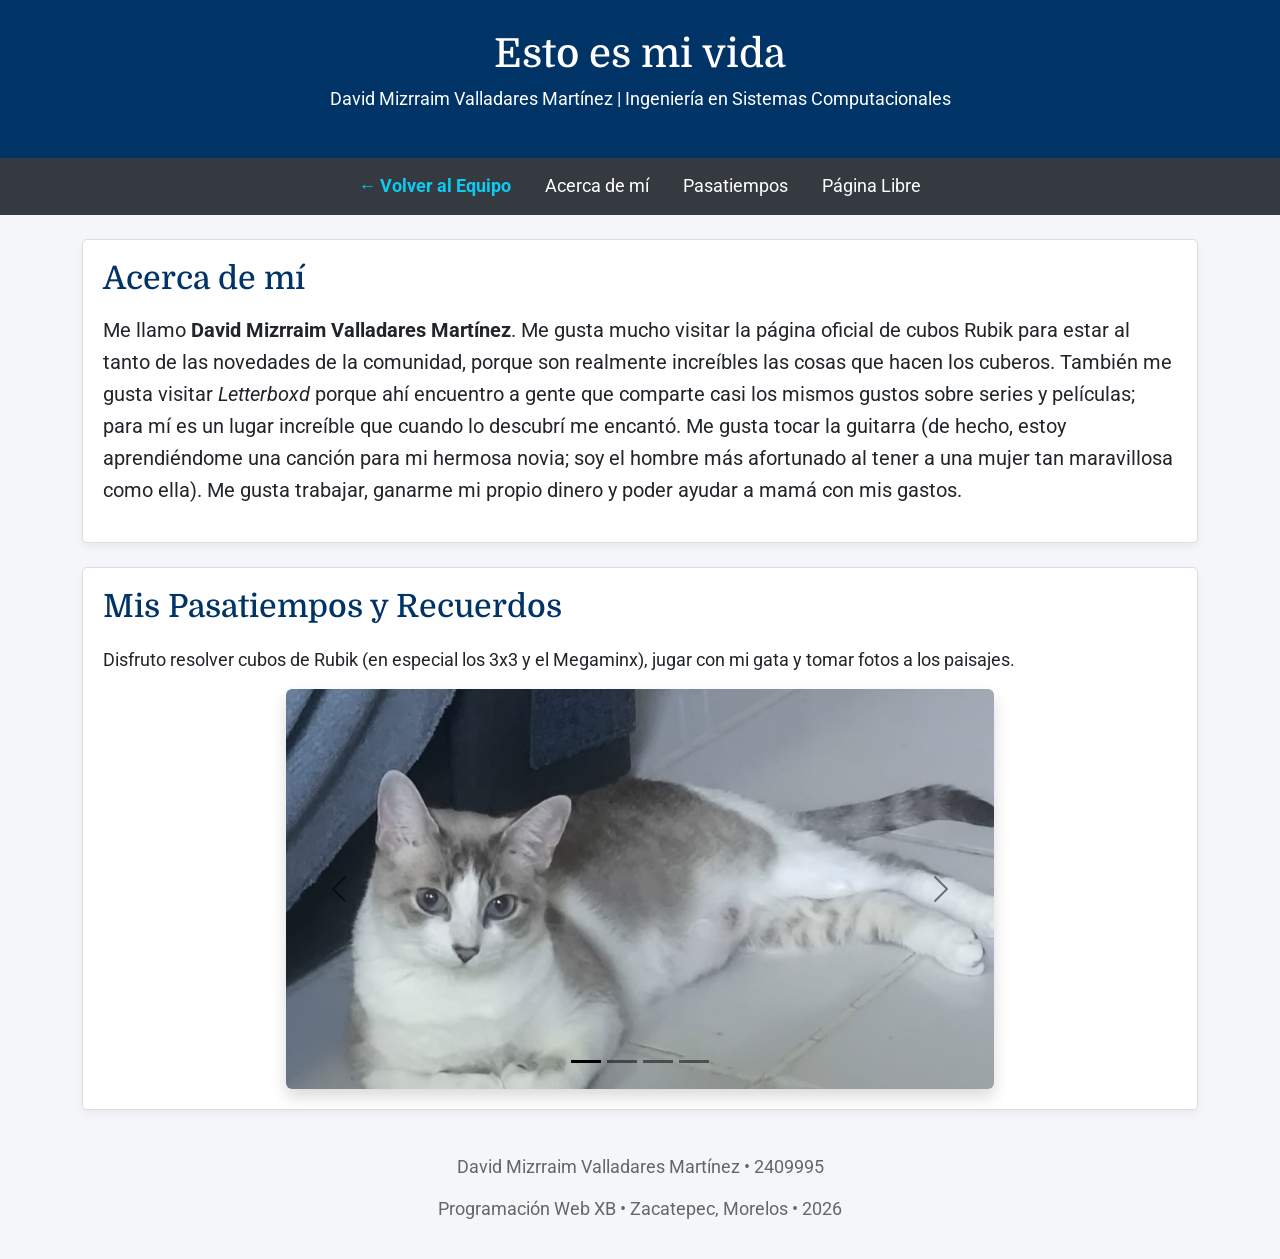
<file: personalDavid.html>
<!DOCTYPE html>
<html lang="es">

<head>
  <meta charset="utf-8">
  <meta name="viewport" content="width=device-width, initial-scale=1">
  <title>Página Personal | David</title>
  <link rel="icon" href="images/logoEquipo.jpg" type="image/png">
  <!-- Bootstrap 5 CSS CDN -->
  <link href="https://cdn.jsdelivr.net/npm/bootstrap@5.3.0/dist/css/bootstrap.min.css" rel="stylesheet">
  <link rel="stylesheet" href="https://cdn.jsdelivr.net/npm/bootstrap-icons@1.11.3/font/bootstrap-icons.min.css">
  <link rel="stylesheet" href="css/estilos.css">
</head>

<body>

  <header>
    <h1>Esto es mi vida</h1>
    <p>David Mizrraim Valladares Martínez | Ingeniería en Sistemas Computacionales</p>
  </header>

  <nav>
    <!-- Corregido para que regrese al index.html igual que tu página -->
    <a href="index.html" style="color: #0dcaf0; font-weight: bold;">← Volver al Equipo</a>
    <a href="#sobre-mi">Acerca de mí</a>
    <a href="#pasatiempos">Pasatiempos</a>
    <!-- Corregido respetando la mayúscula de libreDavid.html -->
    <a href="libreDavid.html">Página Libre</a>
  </nav>

  <main class="container my-4">

    <!-- Sección Sobre Mí -->
    <section id="sobre-mi" class="seccion-blanca mb-4">
      <h2 style="color: #003366;" class="mb-3">Acerca de mí</h2>
      <p class="fs-5" style="line-height: 1.6;">
        Me llamo <strong>David Mizrraim Valladares Martínez</strong>. Me gusta mucho visitar la página oficial de cubos Rubik para estar al tanto de las novedades de la comunidad, porque son realmente increíbles las cosas que hacen los cuberos. También me gusta visitar <em>Letterboxd</em> porque ahí encuentro a gente que comparte casi los mismos gustos sobre series y películas; para mí es un lugar increíble que cuando lo descubrí me encantó. Me gusta tocar la guitarra (de hecho, estoy aprendiéndome una canción para mi hermosa novia; soy el hombre más afortunado al tener a una mujer tan maravillosa como ella). Me gusta trabajar, ganarme mi propio dinero y poder ayudar a mamá con mis gastos.
      </p>
    </section>

    <!-- Sección de Pasatiempos y Carrusel -->
    <section id="pasatiempos" class="seccion-blanca mb-4">
      <h2 class="margen-abajo">Mis Pasatiempos y Recuerdos</h2>
      <p>Disfruto resolver cubos de Rubik (en especial los 3x3 y el Megaminx), jugar con mi gata y tomar fotos a los paisajes.</p>
      
      <div class="row justify-content-center">
        <div class="col-md-8">
          <div id="carouselDavid" class="carousel carousel-dark slide shadow rounded overflow-hidden" data-bs-ride="carousel">
            <div class="carousel-indicators">
              <button type="button" data-bs-target="#carouselDavid" data-bs-slide-to="0" class="active" aria-current="true" aria-label="Slide 1"></button>
              <button type="button" data-bs-target="#carouselDavid" data-bs-slide-to="1" aria-label="Slide 2"></button>
              <button type="button" data-bs-target="#carouselDavid" data-bs-slide-to="2" aria-label="Slide 3"></button>
              <button type="button" data-bs-target="#carouselDavid" data-bs-slide-to="3" aria-label="Slide 4"></button>
            </div>
            <div class="carousel-inner">
              <div class="carousel-item active">
                <img src="images/gorda.jpeg" class="d-block w-100" alt="Foto 1" style="height: 400px; object-fit: cover;">
              </div>
              <div class="carousel-item">
                <img src="images/novios.jpeg" class="d-block w-100" alt="Foto 2" style="height: 400px; object-fit: cover;">
              </div>
              <div class="carousel-item">
                <img src="images/cubos1.jpeg" class="d-block w-100" alt="Foto 3" style="height: 400px; object-fit: cover;">
              </div>
              <div class="carousel-item">
                <img src="images/fatardecer.jpeg" class="d-block w-100" alt="Foto 4" style="height: 400px; object-fit: cover;">
              </div>
            </div>
            <button class="carousel-control-prev" type="button" data-bs-target="#carouselDavid" data-bs-slide="prev">
              <span class="carousel-control-prev-icon" aria-hidden="true"></span>
              <span class="visually-hidden">Anterior</span>
            </button>
            <button class="carousel-control-next" type="button" data-bs-target="#carouselDavid" data-bs-slide="next">
              <span class="carousel-control-next-icon" aria-hidden="true"></span>
              <span class="visually-hidden">Siguiente</span>
            </button>
          </div>
        </div>
      </div>
    </section>

  </main>

  <!-- Pie de página -->
  <footer>
    <p>David Mizrraim Valladares Martínez &bull; 2409995</p>
    <p>Programación Web XB &bull; Zacatepec, Morelos &bull; 2026</p>
  </footer>

  <script src="https://cdn.jsdelivr.net/npm/bootstrap@5.3.0/dist/js/bootstrap.bundle.min.js"></script>
</body>
</html>
</file>
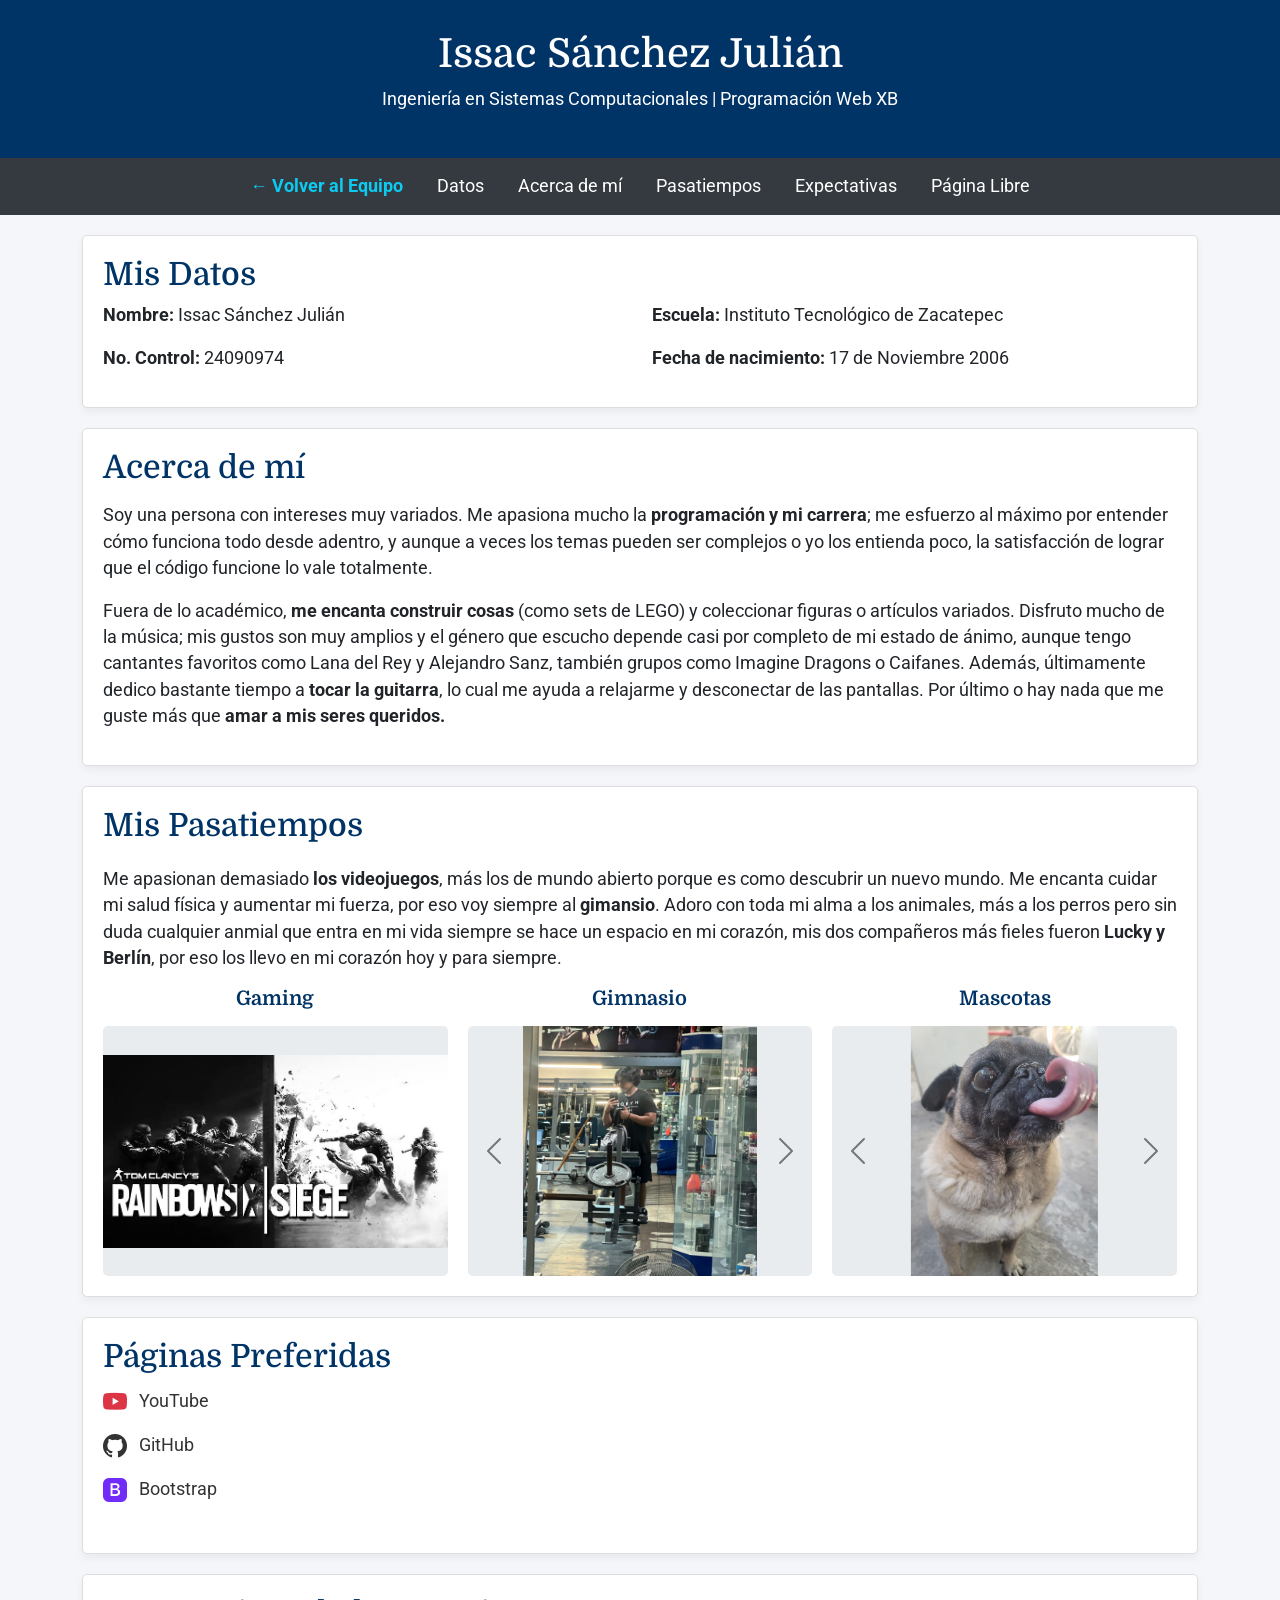
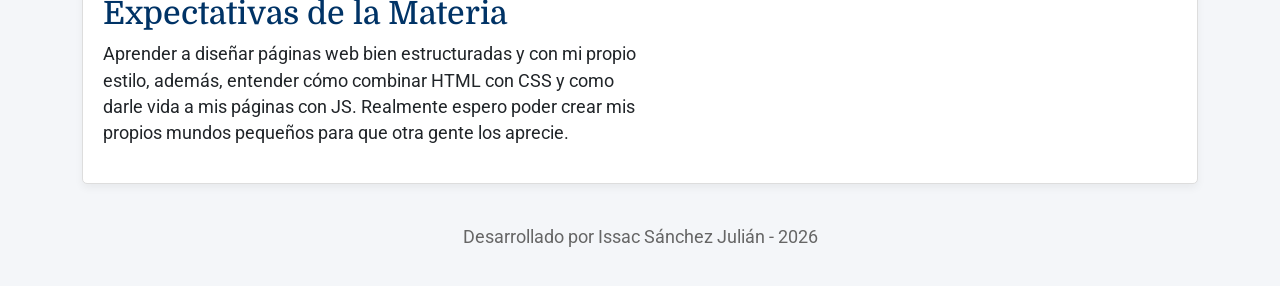
<file: personalIssac.html>
<!DOCTYPE html>
<html lang="es">

<head>
    <meta charset="UTF-8">
    <meta name="viewport" content="width=device-width, initial-scale=1.0">
    <title>Página Personal | Issac</title>
    <link rel="icon" href="images/logoEquipo.jpg" type="image/png">
    <!-- Bootstrap básico (CSS) -->
    <link href="https://cdn.jsdelivr.net/npm/bootstrap@5.3.0/dist/css/bootstrap.min.css" rel="stylesheet">

    <link rel="stylesheet" href="https://cdn.jsdelivr.net/npm/bootstrap-icons@1.11.3/font/bootstrap-icons.min.css">
    <!-- Archivo CSS personalizado -->
    <link rel="stylesheet" href="css/estilos.css">
</head>

<body>

    <header>
        <h1>Issac Sánchez Julián</h1>
        <p>Ingeniería en Sistemas Computacionales | Programación Web XB</p>
    </header>

    <nav>
        <!-- NUEVO: Botón para regresar a la página del equipo -->
        <a href="index.html" style="color: #0dcaf0; font-weight: bold;">← Volver al Equipo</a>

        <a href="#datos">Datos</a>
        <a href="#sobre-mi">Acerca de mí</a>
        <a href="#pasatiempos">Pasatiempos</a>
        <a href="#expectativas">Expectativas</a>
        <a href="libreIssac.html">Página Libre</a>
    </nav>

    <main class="container">

        <!-- Sección 1: Datos -->
        <section id="datos" class="seccion-blanca">
            <h2>Mis Datos</h2>
            <div class="row">
                <div class="col-md-6">
                    <p><strong>Nombre:</strong> Issac Sánchez Julián</p>
                    <p><strong>No. Control:</strong> 24090974</p>
                </div>
                <div class="col-md-6">
                    <p><strong>Escuela:</strong> Instituto Tecnológico de Zacatepec</p>
                    <p><strong>Fecha de nacimiento:</strong> 17 de Noviembre 2006</p>
                </div>
            </div>
        </section>

        <!-- SECCIÓN: Acerca de mí -->
        <section id="sobre-mi" class="seccion-blanca">
            <h2 style="color: #003366; margin-bottom: 15px;">Acerca de mí</h2>
            <p>Soy una persona con intereses muy variados. Me apasiona mucho la <strong>programación y mi
                    carrera</strong>; me esfuerzo al máximo por entender cómo funciona todo desde adentro, y aunque a
                veces los temas pueden ser complejos o yo los entienda poco, la satisfacción de lograr que el código 
                funcione lo vale totalmente.</p>
            <p>Fuera de lo académico, <strong>me encanta construir cosas</strong> (como sets de LEGO) y coleccionar
                figuras o artículos variados. Disfruto mucho de la música; mis gustos son muy amplios y el género que
                escucho depende casi por completo de mi estado de ánimo, aunque tengo cantantes favoritos como 
                Lana del Rey y Alejandro Sanz, también grupos como Imagine Dragons o Caifanes. Además, últimamente 
                dedico bastante tiempo a <strong>tocar la guitarra</strong>, lo cual me ayuda a relajarme y desconectar 
                de las pantallas. Por último o hay nada que me guste más que <strong>amar a mis seres queridos.</strong></p>
        </section>

        <!-- Sección 2: Pasatiempos -->
        <section id="pasatiempos" class="seccion-blanca">
            <h2 class="margen-abajo">Mis Pasatiempos</h2>
            <p>Me apasionan demasiado <strong>los videojuegos</strong>, más los de mundo abierto porque es como descubrir 
                un nuevo mundo. Me encanta cuidar mi salud física y aumentar mi fuerza, por eso voy siempre al <strong>gimansio</strong>.
                Adoro con toda mi alma a los animales, más a los perros pero sin duda cualquier anmial que entra en mi vida
                siempre se hace un espacio en mi corazón, mis dos compañeros más fieles fueron <strong>Lucky y Berlín</strong>, 
                por eso los llevo en mi corazón hoy y para siempre.
            </p>
            <div class="mi-grid-fotos">

                <!-- Carrusel 1: Gaming -->
                <div class="foto-caja">
                    <h5 class="titulo-pasatiempo">Gaming</h5>
                    <div id="carruselGaming" class="carousel carousel-dark slide">
                        <div class="carousel-inner">
                            <div class="carousel-item active">
                                <img src="images/r6.jpeg" class="d-block carrusel-foto" alt="Rainbow Six">
                            </div>
                            <div class="carousel-item">
                                <img src="images/terraria.jpeg" class="d-block carrusel-foto" alt="Terraria">
                            </div>
                            <div class="carousel-item">
                                <img src="images/tboi.jpg" class="d-block carrusel-foto" alt="The Binding of Isaac">
                            </div>
                        </div>
                        <button class="carousel-control-prev" type="button" data-bs-target="#carruselGaming"
                            data-bs-slide="prev">
                            <span class="carousel-control-prev-icon" aria-hidden="true"></span>
                            <span class="visually-hidden">Anterior</span>
                        </button>
                        <button class="carousel-control-next" type="button" data-bs-target="#carruselGaming"
                            data-bs-slide="next">
                            <span class="carousel-control-next-icon" aria-hidden="true"></span>
                            <span class="visually-hidden">Siguiente</span>
                        </button>
                    </div>
                </div>

                <!-- Carrusel 2: Gimnasio -->
                <div class="foto-caja">
                    <h5 class="titulo-pasatiempo">Gimnasio</h5>
                    <div id="carruselGym" class="carousel carousel-dark slide">
                        <div class="carousel-inner">
                            <div class="carousel-item active">
                                <img src="images/WhatsApp Image 2026-10-26 at 12.41.08 PM.jpeg"
                                    class="d-block carrusel-foto" alt="Saliendo :D">
                            </div>
                            <div class="carousel-item">
                                <img src="images/pierna.jpeg" class="d-block carrusel-foto" alt="Pierna">
                            </div>
                            <div class="carousel-item">
                                <img src="images/snoppy gym.jpeg" class="d-block carrusel-foto" alt="Snoppy">
                            </div>
                        </div>
                        <button class="carousel-control-prev" type="button" data-bs-target="#carruselGym"
                            data-bs-slide="prev">
                            <span class="carousel-control-prev-icon" aria-hidden="true"></span>
                            <span class="visually-hidden">Anterior</span>
                        </button>
                        <button class="carousel-control-next" type="button" data-bs-target="#carruselGym"
                            data-bs-slide="next">
                            <span class="carousel-control-next-icon" aria-hidden="true"></span>
                            <span class="visually-hidden">Siguiente</span>
                        </button>
                    </div>
                </div>

                <!-- Carrusel 3: Mascotas -->
                <div class="foto-caja">
                    <h5 class="titulo-pasatiempo">Mascotas</h5>
                    <div id="carruselMascotas" class="carousel carousel-dark slide">
                        <div class="carousel-inner">
                            <div class="carousel-item active">
                                <img src="images/WhatsApp Image 2026-10-26 at 12.34.56 PM.jpeg"
                                    class="d-block carrusel-foto" alt="Lucky">
                            </div>
                            <div class="carousel-item">
                                <img src="images/berlin.jpeg" class="d-block carrusel-foto" alt="Berlín">
                            </div>
                        </div>
                        <button class="carousel-control-prev" type="button" data-bs-target="#carruselMascotas"
                            data-bs-slide="prev">
                            <span class="carousel-control-prev-icon" aria-hidden="true"></span>
                            <span class="visually-hidden">Anterior</span>
                        </button>
                        <button class="carousel-control-next" type="button" data-bs-target="#carruselMascotas"
                            data-bs-slide="next">
                            <span class="carousel-control-next-icon" aria-hidden="true"></span>
                            <span class="visually-hidden">Siguiente</span>
                        </button>
                    </div>
                </div>

            </div>
        </section>

        <!-- Sección 3: Expectativas -->
        <section id="expectativas" class="seccion-blanca">
            <div class="row">
                <h2 style="color: #003366;">Páginas Preferidas</h2>
                <ul class="list-unstyled">
                    <li class="mb-2">
                        <a href="https://www.youtube.com" target="_blank" class="text-decoration-none"
                            style="color: #333;">
                            <i class="bi bi-youtube text-danger fs-4 me-2" style="vertical-align: middle;"></i> YouTube
                        </a>
                    </li>
                    <li class="mb-2">
                        <a href="https://github.com" target="_blank" class="text-decoration-none" style="color: #333;">
                            <i class="bi bi-github fs-4 me-2" style="vertical-align: middle;"></i> GitHub
                        </a>
                    </li>
                    <li class="mb-2">
                        <a href="https://getbootstrap.com/" target="_blank" class="text-decoration-none"
                            style="color: #333;">
                            <i class="bi bi-bootstrap-fill fs-4 me-2"
                                style="color: #712cf9; vertical-align: middle;"></i> Bootstrap
                        </a>
                    </li>
                </ul>
                
            </div>
        </section>
        <section id="Expectativas" class="seccion-blanca">
                <div class="col-md-6">
                    <h2>Expectativas de la Materia</h2>
                    <p>Aprender a diseñar páginas web bien estructuradas y con mi propio estilo, además, entender cómo 
                        combinar HTML con CSS y como darle vida a mis páginas con JS. Realmente espero poder crear
                        mis propios mundos pequeños para que otra gente los aprecie.
                    </p>
                </div>
        </section>

    </main>

    <footer>
        <p>Desarrollado por Issac Sánchez Julián - 2026</p>
    </footer>

    <!-- Bootstrap Javascript (Se necesita para que los clics en las flechas funcionen) -->
    <script src="https://cdn.jsdelivr.net/npm/bootstrap@5.3.0/dist/js/bootstrap.bundle.min.js"></script>
</body>

</html>
</file>
<file: css/estilos.css>
/* --- Importar Fuentes de Google --- */
@import url('https://fonts.googleapis.com/css2?family=Domine:wght@400;700&family=Roboto:wght@400;500&display=swap');

/* --- Estilos Generales --- */
body {
    background-color: #f4f6f9; 
    font-family: 'Roboto', Arial, sans-serif; /* Fuente limpia para leer fácil */
    font-size: 1.1rem; /* Letra un poco más grande */
}

h1, h2, h3, h4, h5, h6 {
    font-family: 'Domine', serif; 
}

header {
    background-color: #003366; 
    color: white;
    padding: 30px 0;
    text-align: center;
}

nav {
    background-color: #343a40; 
    padding: 15px;
    text-align: center;
}

nav a {
    color: white;
    text-decoration: none;
    margin: 0 15px;
    font-size: 1.1rem;
}

nav a:hover {
    text-decoration: underline;
}

/* --- Estilos de las Secciones --- */
.seccion-blanca {
    background-color: white;
    padding: 20px;
    margin-top: 20px;
    border-radius: 5px;
    border: 1px solid #ddd;
    box-shadow: 0 4px 8px rgba(0,0,0,0.05);
}

h2 {
    color: #003366;
}

.margen-abajo {
    margin-bottom: 20px;
}

/* --- Grid de CSS Nativo --- */
.mi-grid-fotos {
    display: grid;
    grid-template-columns: 1fr 1fr 1fr; 
    gap: 20px;
}

/* --- Estilos del Carrusel y Fotos --- */
.titulo-pasatiempo {
    text-align: center;
    color: #003366;
    margin-bottom: 15px;
    font-weight: bold;
}

.carrusel-foto {
    width: 100%;
    height: 250px; 
    object-fit: contain; 
    background-color: #e9ecef; 
    border-radius: 5px;
}

/* --- Estilo para las fotos de perfil en el Acerca De --- */
.foto-perfil {
    width: 150px;
    height: 150px;
    object-fit: cover; /* Evita que la foto se deforme */
    border-radius: 50%; /* Hace la foto un círculo perfecto */
    border: 4px solid #003366;
    margin: 0 auto 15px auto;
    display: block;
    box-shadow: 0px 4px 6px rgba(0,0,0,0.1);
}

/* --- Footer --- */
footer {
    text-align: center;
    padding: 20px;
    margin-top: 20px;
    color: #666;
}

/* --- Deslizamiento suave al hacer clic en los enlaces --- */
html {
    scroll-behavior: smooth; /* Hace que baje como elevador, suavemente */
    scroll-padding-top: 70px; /* Evita que el menú tape el título al llegar a la sección */
}

/* --- Estilos Generales --- */
body {
    background-color: #f4f6f9; 
    font-family: 'Roboto', Arial, sans-serif; 
    font-size: 1.1rem; 
}

nav {
    background-color: #343a40; 
    padding: 15px;
    text-align: center;
    
    /* Para que la barra se quede pegada arriba */
    position: sticky;
    top: 0;
    z-index: 1000; /* Asegura que el menú flote POR ENCIMA de las fotos y el texto */
}
</file>
